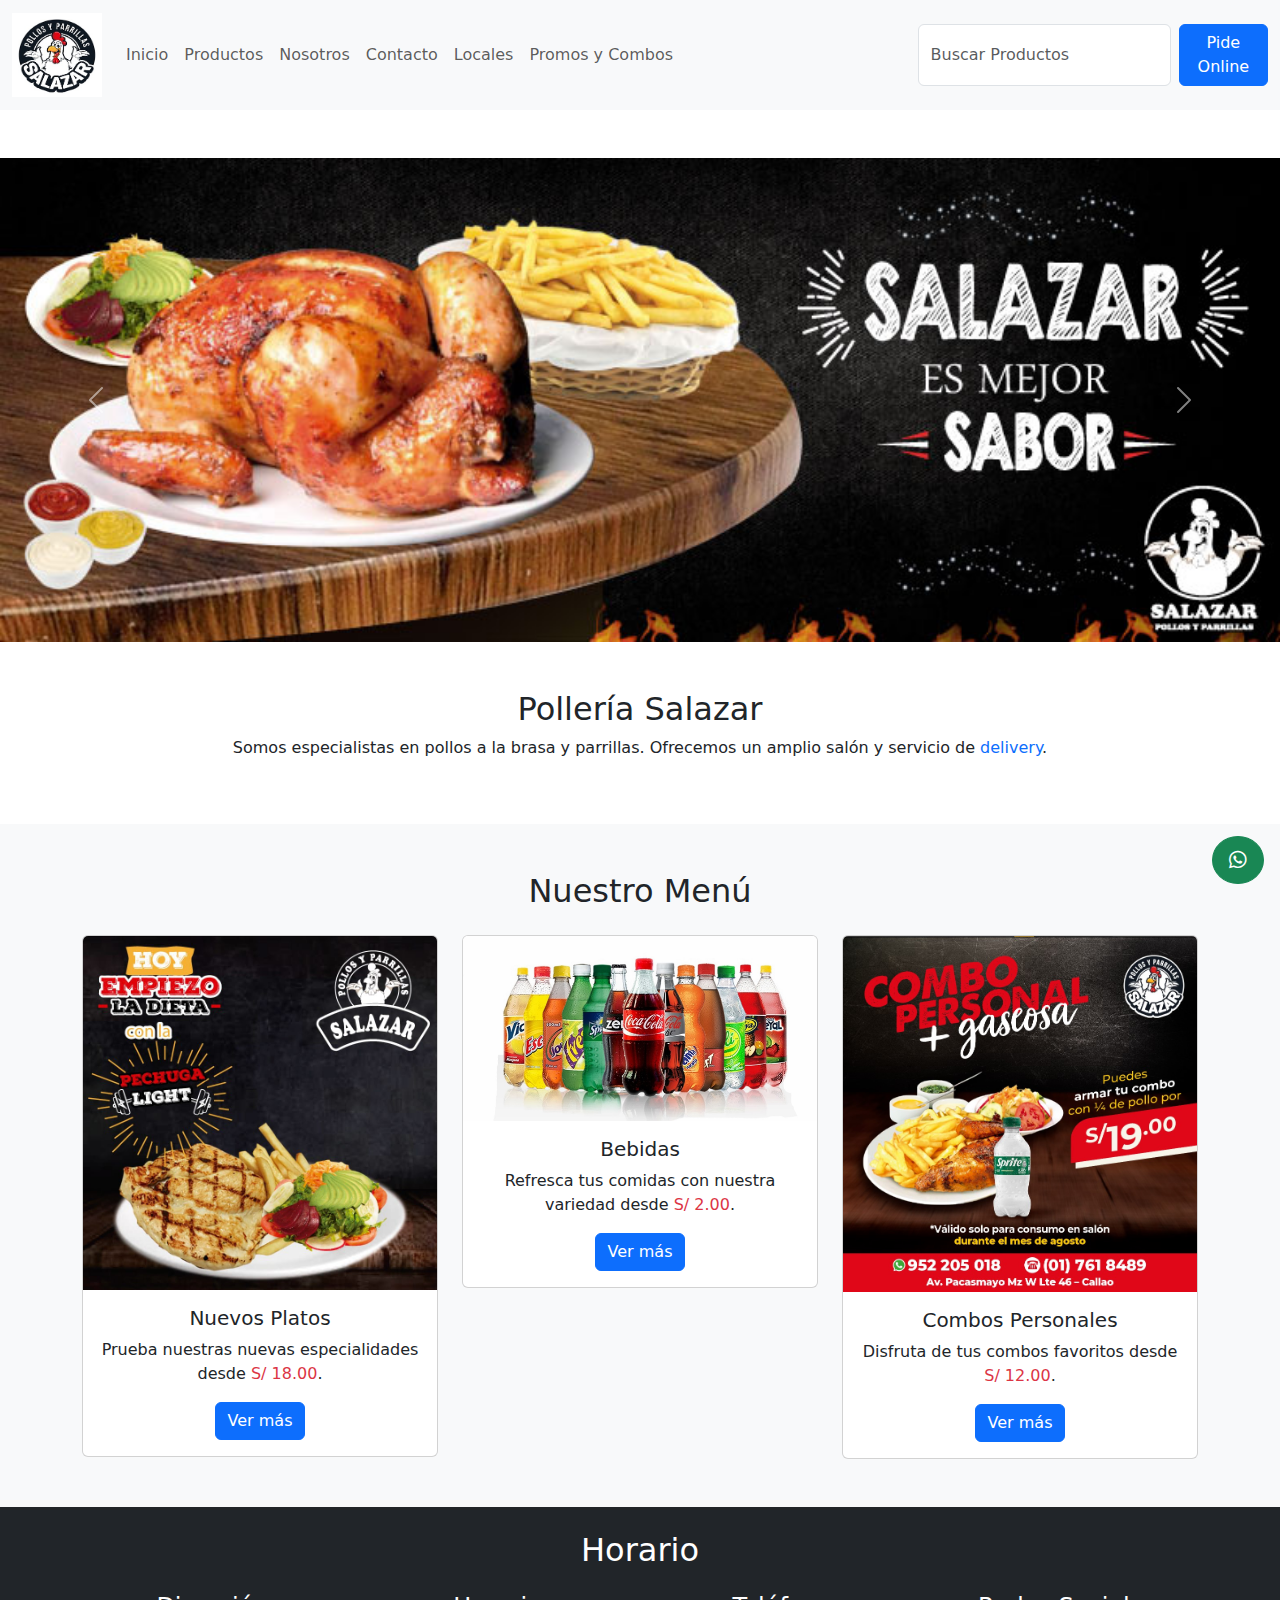
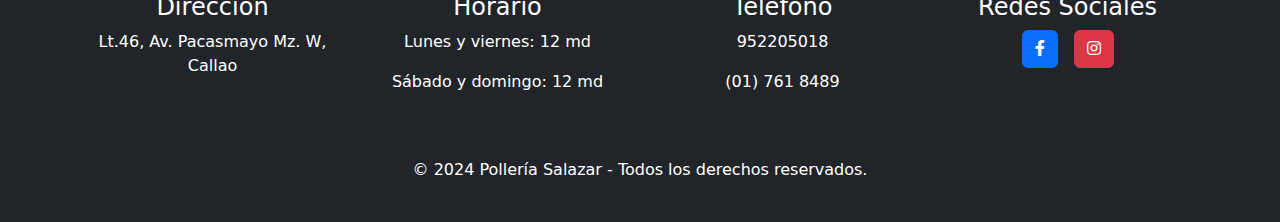
<file: index.html>
<!DOCTYPE html>
<html lang="en">

<head>
    <meta charset="UTF-8">
    <meta name="viewport" content="width=device-width, initial-scale=1.0">
    <title>Polleria Salazar</title>
    <link rel="stylesheet" href="https://cdn.jsdelivr.net/npm/bootstrap@5.2.3/dist/css/bootstrap.min.css">
    <link rel="icon" href="IMG/icon.salazar.ico">
    <link rel="stylesheet" href="CSS/style.css">
    <link rel="stylesheet" href="https://cdnjs.cloudflare.com/ajax/libs/font-awesome/5.15.4/css/all.min.css">
</head>

<body>

    <div id="whatsapp" class="position-fixed bottom-0 end-0 m-3">
        <a href="https://wa.me/952205018?text=Me%20gustaría%20saber%20el%20precio%20del%20de%20Pollo" target="_blank" class="btn btn-success btn-lg rounded-circle">
            <i class="fab fa-whatsapp"></i>
        </a>
    </div>


    <nav class="navbar navbar-expand-lg bg-light py-2">
        <div class="container-fluid">
            <a class="navbar-brand" href="#">
                <img src="IMG/logo-salazar.jpeg" alt="P.Salazar" width="90" height="84">
            </a>
            <button class="navbar-toggler" type="button" data-bs-toggle="collapse" data-bs-target="#navbarSupportedContent"
                aria-controls="navbarSupportedContent" aria-expanded="false" aria-label="Toggle navigation">
                <span class="navbar-toggler-icon"></span>
            </button>
            <div class="collapse navbar-collapse" id="navbarSupportedContent">
                <ul class="navbar-nav me-auto mb-2 mb-lg-0">
                    <li class="nav-item"><a class="nav-link" href="index.html">Inicio</a></li>
                    <li class="nav-item"><a class="nav-link" href="Nuestros Productos.html">Productos</a></li>
                    <li class="nav-item"><a class="nav-link" href="Nosotros.html">Nosotros</a></li>
                    <li class="nav-item"><a class="nav-link" href="contacto.html">Contacto</a></li>
                    <li class="nav-item"><a class="nav-link" href="Locales.html">Locales</a></li>
                    <li class="nav-item"><a class="nav-link" href="Promos y combos.html">Promos y Combos</a></li>
                </ul>
                <form class="d-flex">
                    <input class="form-control me-2" type="search" placeholder="Buscar Productos">
                    <a class="btn btn-primary" href="#">Pide Online</a>
                </form>
            </div>
        </div>
    </nav>

  
    <div id="carouselExampleControls" class="carousel slide mt-5" data-bs-ride="carousel">
        <div class="carousel-inner">
            <div class="carousel-item active">
                <img src="IMG/polleria_salazar.jpg" class="d-block w-100" alt="slide1">
            </div>
            <div class="carousel-item">
                <img src="IMG/SALAZAR.jpeg" class="d-block w-100" alt="slide2">
            </div>
            <div class="carousel-item">
                <img src="IMG/polleria_salazar.jpg" class="d-block w-100" alt="slide3">
            </div>
        </div>
        <button class="carousel-control-prev" type="button" data-bs-target="#carouselExampleControls" data-bs-slide="prev">
            <span class="carousel-control-prev-icon" aria-hidden="true"></span>
        </button>
        <button class="carousel-control-next" type="button" data-bs-target="#carouselExampleControls" data-bs-slide="next">
            <span class="carousel-control-next-icon" aria-hidden="true"></span>
        </button>
    </div>

    
    <section class="text-center py-5">
        <div class="container">
            <h1 class="fs-2">Pollería Salazar</h1>
            <p>Somos especialistas en pollos a la brasa y parrillas. Ofrecemos un amplio salón y servicio de <span class="text-primary">delivery</span>.</p>
        </div>
    </section>


    <section class="py-5 bg-light">
        <div class="container">
            <h2 class="text-center mb-4">Nuestro Menú</h2>
            <div class="row g-4">
                <div class="col-md-4">
                    <div class="card">
                        <img src="IMG/platos nuevos.jpg" class="card-img-top" alt="Platos nuevos">
                        <div class="card-body text-center">
                            <h5 class="card-title">Nuevos Platos</h5>
                            <p>Prueba nuestras nuevas especialidades desde <span class="text-danger">S/ 18.00</span>.</p>
                            <a href="#" class="btn btn-primary">Ver más</a>
                        </div>
                    </div>
                </div>
                <div class="col-md-4">
                    <div class="card">
                        <img src="IMG/bebidas-salazar.jpg" class="card-img-top" alt="Bebidas">
                        <div class="card-body text-center">
                            <h5 class="card-title">Bebidas</h5>
                            <p>Refresca tus comidas con nuestra variedad desde <span class="text-danger">S/ 2.00</span>.</p>
                            <a href="comprar.html" class="btn btn-primary">Ver más</a>
                        </div>
                    </div>
                </div>
                <div class="col-md-4">
                    <div class="card">
                        <img src="IMG/combo.personal.jpg" class="card-img-top" alt="Combos">
                        <div class="card-body text-center">
                            <h5 class="card-title">Combos Personales</h5>
                            <p>Disfruta de tus combos favoritos desde <span class="text-danger">S/ 12.00</span>.</p>
                            <a href="combopersonal.html" class="btn btn-primary">Ver más</a>
                        </div>
                    </div>
                </div>
            </div>
        </div>
    </section>

    <section class="text-center py-4 bg-dark text-white">
        <div class="container">
            <h2 class="mb-4">Horario</h2>
            <div class="row gy-4">
                <div class="col-md-3">
                    <h4>Dirección</h4>
                    <p>Lt.46, Av. Pacasmayo Mz. W, Callao</p>
                </div>
                <div class="col-md-3">
                    <h4>Horario</h4>
                    <p>Lunes y viernes: 12 md</p>
                    <p>Sábado y domingo: 12 md</p>
                </div>
                <div class="col-md-3">
                    <h4>Teléfono</h4>
                    <p>952205018</p>
                    <p>(01) 761 8489</p>
                </div>
                <div class="col-md-3">
                    <h4>Redes Sociales</h4>
                    <div class="d-flex justify-content-center">
                        <a href="https://www.facebook.com/polleriasalazaroficial/" target="_blank"
                            class="btn btn-primary mx-2" aria-label="Facebook">
                            <i class="fab fa-facebook-f"></i>
                        </a>
                        <a href="https://www.instagram.com/polleriasalazar.alamo/" target="_blank"
                            class="btn btn-danger mx-2" aria-label="Instagram">
                            <i class="fab fa-instagram"></i>
                        </a>
                    </div>
                </div>
            </div>
        </div>
    </section>
    
    <footer class="text-center py-4 bg-dark text-white">
        <p>&copy; 2024 Pollería Salazar - Todos los derechos reservados.</p>
    </footer>

    <script src="https://cdn.jsdelivr.net/npm/bootstrap@5.2.3/dist/js/bootstrap.bundle.min.js"></script>
</body>

</html>
</file>
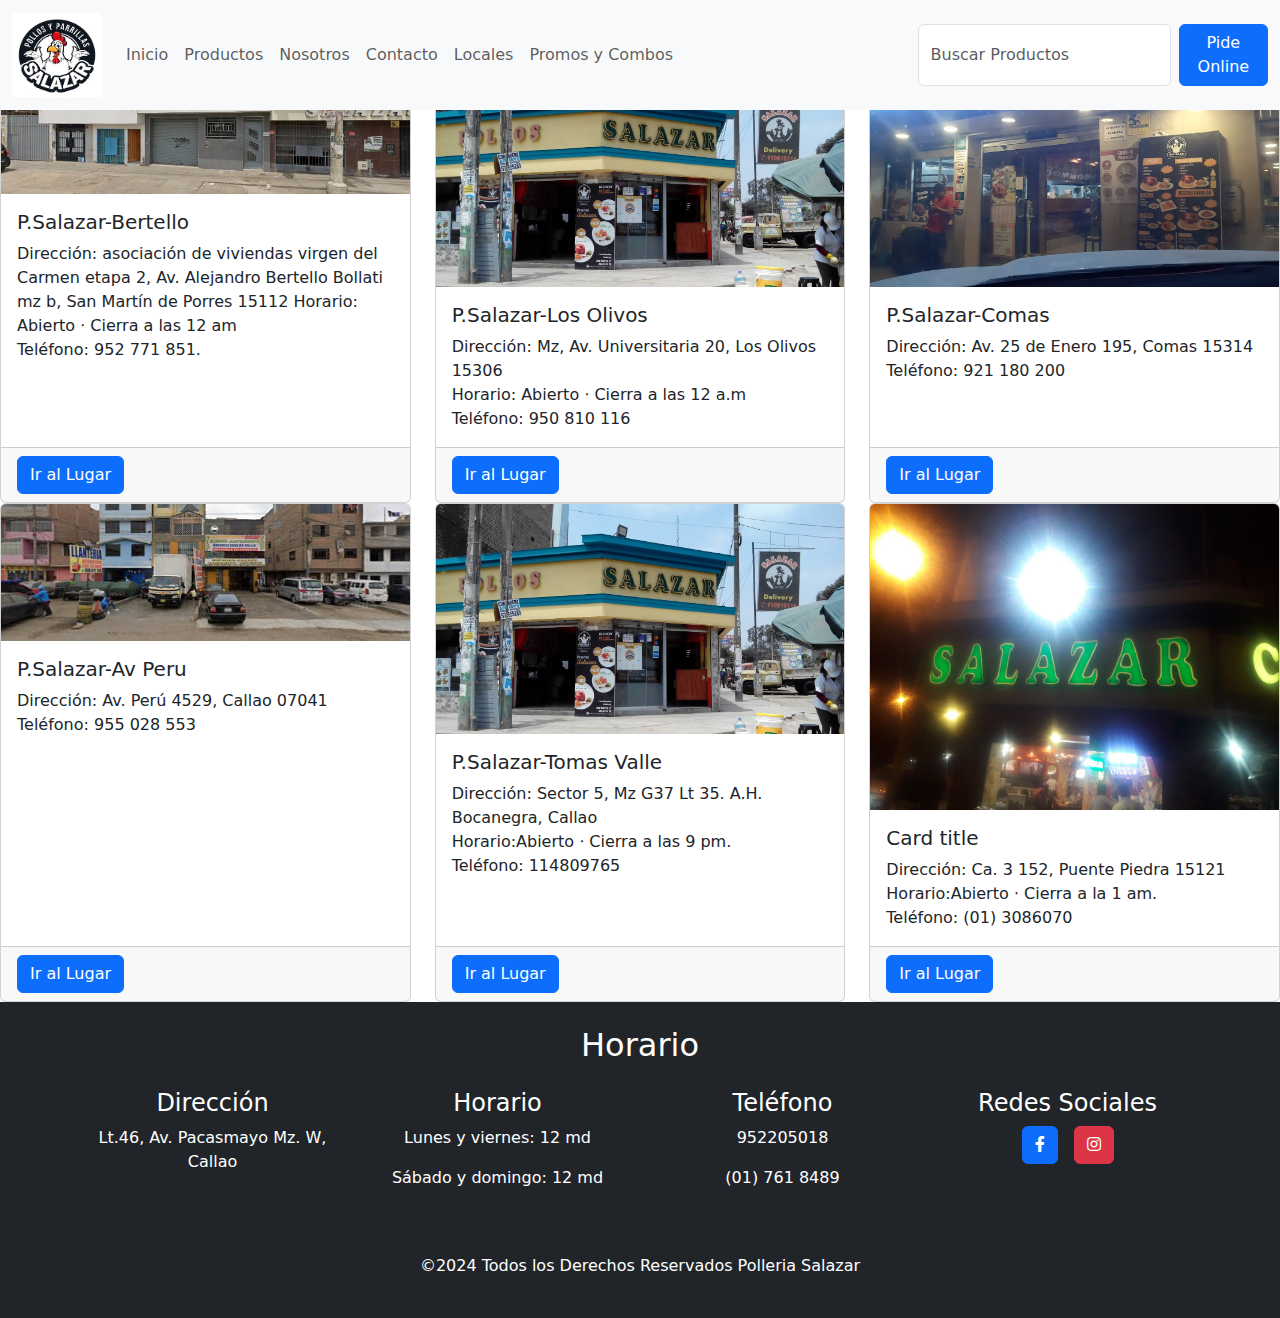
<file: Locales.html>
<!DOCTYPE html>
<html lang="en">

<head>
    <meta charset="UTF-8">
    <meta name="viewport" content="width=device-width, initial-scale=1.0">
    <title>Locales Salazar</title>
    <link rel="stylesheet" href="https://cdn.jsdelivr.net/npm/bootstrap@5.2.3/dist/css/bootstrap.min.css">
    <link rel="icon" href="IMG/icon.salazar.ico">
    <link rel="stylesheet" href="https://cdnjs.cloudflare.com/ajax/libs/font-awesome/5.15.4/css/all.min.css">
    <link rel="stylesheet" href="CSS/style3.css">
</head>

<body>
    <nav class="navbar navbar-expand-lg bg-light py-2 fixed-top">
        <div class="container-fluid">
            <a class="navbar-brand" href="index.html">
                <img src="IMG/logo-salazar.jpeg" alt="P.Salazar" width="90" height="84">
            </a>
            <button class="navbar-toggler" type="button" data-bs-toggle="collapse" data-bs-target="#navbarSupportedContent" aria-controls="navbarSupportedContent" aria-expanded="false" aria-label="Toggle navigation">
                <span class="navbar-toggler-icon"></span>
            </button>
            <div class="collapse navbar-collapse" id="navbarSupportedContent">
                <ul class="navbar-nav me-auto mb-2 mb-lg-0">
                    <li class="nav-item"><a class="nav-link" href="index.html">Inicio</a></li>
                    <li class="nav-item"><a class="nav-link" href="Nuestros Productos.html">Productos</a></li>
                    <li class="nav-item"><a class="nav-link" href="Nosotros.html">Nosotros</a></li>
                    <li class="nav-item"><a class="nav-link" href="contacto.html">Contacto</a></li>
                    <li class="nav-item"><a class="nav-link" href="Locales.html">Locales</a></li>
                    <li class="nav-item"><a class="nav-link" href="Promos y combos.html">Promos y Combos</a></li>
                </ul>
                <form class="d-flex">
                    <input class="form-control me-2" type="search" placeholder="Buscar Productos">
                    <a class="btn btn-primary" href="#">Pide Online</a>
                </form>
            </div>
        </div>
    </nav>
    
    <h1 class="local text-center">Nuestros Locales</h1>

    <div class="row row-cols-1 row-cols-md-3 g-4">
        <div class="col">
            <div class="card h-100">
                <img src="IMG/salazar-bertello.jpg" class="card-img-top" alt="...">
                <div class="card-body">
                    <h5 class="card-title">P.Salazar-Bertello</h5>
                    <p class="card-text">Dirección: asociación de viviendas virgen del Carmen etapa 2, Av. Alejandro
                        Bertello Bollati mz b, San Martín de Porres 15112
                        Horario:
                        Abierto ⋅ Cierra a las 12 am <br />
                        Teléfono: 952 771 851. <br /></p>
                </div>
                <div class="card-footer">
                    <a href="https://g.co/kgs/mRuhrGk" class="btn btn-primary">Ir al Lugar</a>
                </div>
            </div>
        </div>
        <div class="col">
            <div class="card h-100">
                <img src="IMG/salazar-los-olivos.jpg" class="card-img-top" alt="...">
                <div class="card-body">
                    <h5 class="card-title">P.Salazar-Los Olivos</h5>
                    <p class="card-text">Dirección: Mz, Av. Universitaria 20, Los Olivos 15306 <br />
                        Horario: Abierto ⋅ Cierra a las 12 a.m <br />
                        Teléfono: 950 810 116 <br />
                    </p>
                </div>
                <div class="card-footer">
                    <a href="https://g.co/kgs/BsMPyMX" class="btn btn-primary">Ir al Lugar</a>
                </div>
            </div>
        </div>
        <div class="col">
            <div class="card h-100">
                <img src="IMG/salazae comas.jpg" class="card-img-top" alt="...">
                <div class="card-body">
                    <h5 class="card-title">P.Salazar-Comas</h5>
                    <p class="card-text">Dirección: Av. 25 de Enero 195, Comas 15314 <br />
                        Teléfono: 921 180 200 <br />
                    </p>
                </div>
                <div class="card-footer">
                    <a href="https://g.co/kgs/FdGCvXn" class="btn btn-primary">Ir al Lugar</a>
                </div>
            </div>
        </div>
    </div>

    <div class="row row-cols-1 row-cols-md-3 g-4">
        <div class="col">
            <div class="card h-100">
                <img src="IMG/salzar av peru.jpg" class="card-img-top" alt="...">
                <div class="card-body">
                    <h5 class="card-title">P.Salazar-Av Peru</h5>
                    <p class="card-text">Dirección: Av. Perú 4529, Callao 07041 <br/>
                        Teléfono: 955 028 553 <br/></p>
                </div>
                <div class="card-footer">
                    <a href="https://g.co/kgs/rtnBWTg" class="btn btn-primary">Ir al Lugar</a>
                </div>
            </div>
        </div>
        <div class="col">
            <div class="card h-100">
                <img src="IMG/salazar-los-olivos.jpg" class="card-img-top" alt="...">
                <div class="card-body">
                    <h5 class="card-title">P.Salazar-Tomas Valle</h5>
                    <p class="card-text">Dirección: Sector 5, Mz G37 Lt 35. A.H. Bocanegra, Callao <br/>
                        Horario:Abierto ⋅ Cierra a las 9 pm. <br/>
                        Teléfono: 114809765 <br/>
                    </p>
                </div>
                <div class="card-footer">
                    <a href="https://g.co/kgs/mtCeFiQ" class="btn btn-primary">Ir al Lugar</a>
                </div>
            </div>
        </div>
        <div class="col">
            <div class="card h-100">
                <img src="IMG/salazar puente piedra.jpg" class="card-img-top" alt="...">
                <div class="card-body">
                    <h5 class="card-title">Card title</h5>
                    <p class="card-text">Dirección: Ca. 3 152, Puente Piedra 15121 <br/>
                        Horario:Abierto ⋅ Cierra a la 1 am. <br/>
                        Teléfono: (01) 3086070 <br />
                    </p>
                </div>
                <div class="card-footer">
                    <a href="https://g.co/kgs/47d6VLK" class="btn btn-primary">Ir al Lugar</a>
                </div>
            </div>
        </div>
    </div>
    
    <section class="text-center py-4 bg-dark text-white">
        <div class="container">
            <h2 class="mb-4">Horario</h2>
            <div class="row gy-4">
                <div class="col-md-3">
                    <h4>Dirección</h4>
                    <p>Lt.46, Av. Pacasmayo Mz. W, Callao</p>
                </div>
                <div class="col-md-3">
                    <h4>Horario</h4>
                    <p>Lunes y viernes: 12 md</p>
                    <p>Sábado y domingo: 12 md</p>
                </div>
                <div class="col-md-3">
                    <h4>Teléfono</h4>
                    <p>952205018</p>
                    <p>(01) 761 8489</p>
                </div>
                <div class="col-md-3">
                    <h4>Redes Sociales</h4>
                    <div class="d-flex justify-content-center">
                        <a href="https://www.facebook.com/polleriasalazaroficial/" target="_blank"
                            class="btn btn-primary mx-2" aria-label="Facebook">
                            <i class="fab fa-facebook-f"></i>
                        </a>
                        <a href="https://www.instagram.com/polleriasalazar.alamo/" target="_blank"
                            class="btn btn-danger mx-2" aria-label="Instagram">
                            <i class="fab fa-instagram"></i>
                        </a>
                    </div>
                </div>
            </div>
        </div>
    </section>
    
    <footer class="text-center py-4 bg-dark text-white">
        <p>&copy;2024 Todos los Derechos Reservados Polleria Salazar</p>
    </footer>
</body>

</html>
</file>
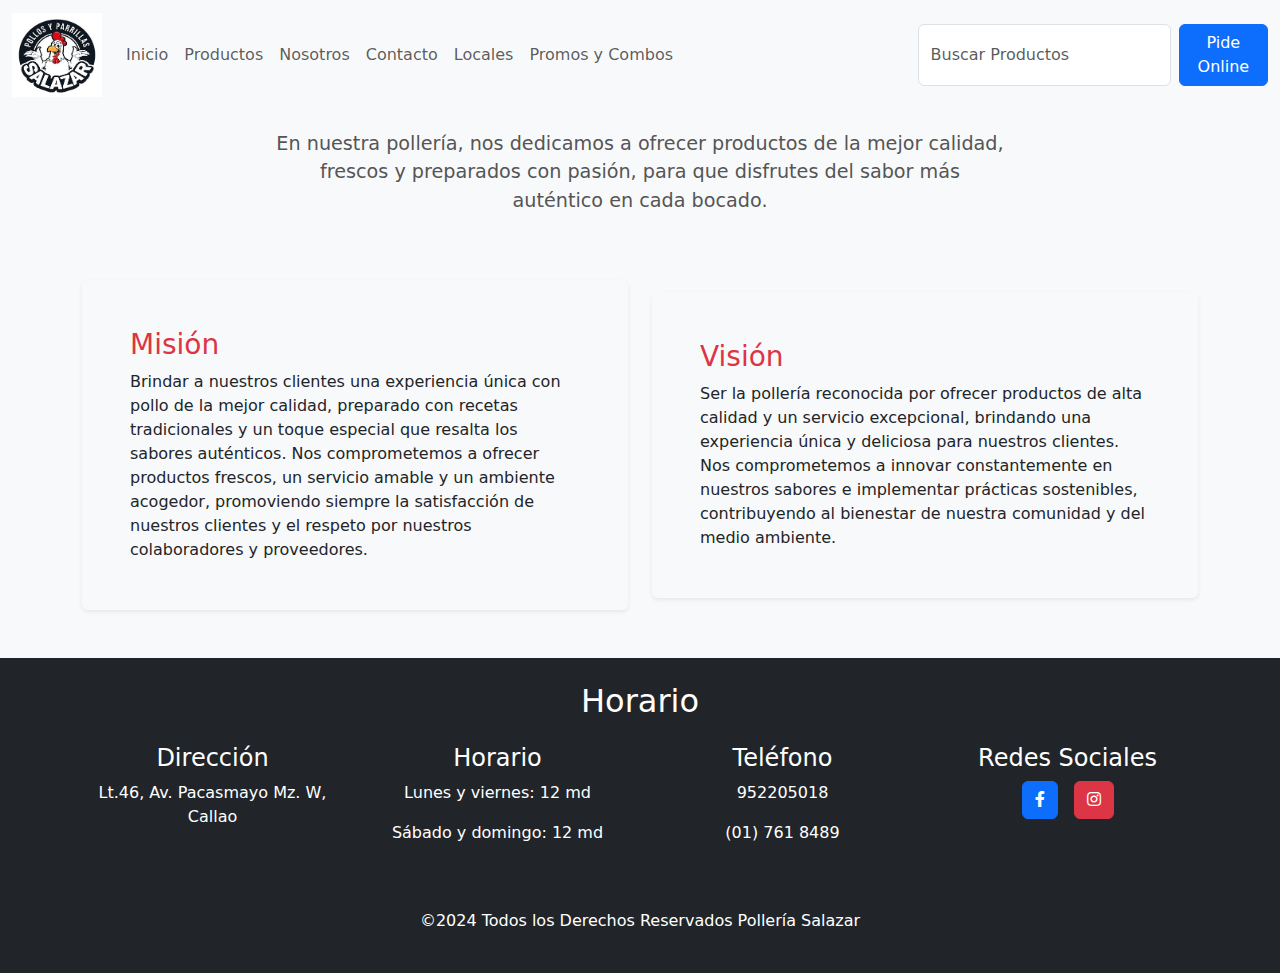
<file: Nosotros.html>
<!DOCTYPE html>
<html lang="es">

<head>
    <meta charset="UTF-8">
    <meta name="viewport" content="width=device-width, initial-scale=1.0">
    <title>Nosotros - Pollería salazar</title>
    <link rel="stylesheet" href="https://cdnjs.cloudflare.com/ajax/libs/font-awesome/5.15.4/css/all.min.css">
    <link href="https://cdn.jsdelivr.net/npm/bootstrap@5.3.2/dist/css/bootstrap.min.css" rel="stylesheet">
    <link rel="stylesheet" href="CSS/style5.css">
</head>

<body>
    
    <nav class="navbar navbar-expand-lg bg-light py-2 fixed-top">
        <div class="container-fluid">
            <a class="navbar-brand" href="#">
                <img src="IMG/logo-salazar.jpeg" alt="P.Salazar" width="90" height="84">
            </a>
            <button class="navbar-toggler" type="button" data-bs-toggle="collapse"
                data-bs-target="#navbarSupportedContent" aria-controls="navbarSupportedContent" aria-expanded="false"
                aria-label="Toggle navigation">
                <span class="navbar-toggler-icon"></span>
            </button>
            <div class="collapse navbar-collapse" id="navbarSupportedContent">
                <ul class="navbar-nav me-auto mb-2 mb-lg-0">
                    <li class="nav-item"><a class="nav-link" href="index.html">Inicio</a></li>
                    <li class="nav-item"><a class="nav-link" href="Nuestros Productos.html">Productos</a></li>
                    <li class="nav-item"><a class="nav-link" href="Nosotros.html">Nosotros</a></li>
                    <li class="nav-item"><a class="nav-link" href="contacto.html">Contacto</a></li>
                    <li class="nav-item"><a class="nav-link" href="Locales.html">Locales</a></li>
                    <li class="nav-item"><a class="nav-link" href="Promos y combos.html">Promos y Combos</a></li>
                </ul>
                <form class="d-flex">
                    <input class="form-control me-2" type="search" placeholder="Buscar Productos">
                    <a class="btn btn-primary" href="#">Pide Online</a>
                </form>
            </div>
        </div>
    </nav>


    <section id="nosotros" class="py-5 bg-light">
        <div class="container">
            <div class="row justify-content-center mb-5">
                <div class="col-md-8 text-center">
                    <h2 class="mb-4 display-5 text-primary">Nosotros</h2>
                    <p class="lead">En nuestra pollería, nos dedicamos a ofrecer productos de la mejor calidad, frescos
                        y preparados con pasión, para que disfrutes del sabor más auténtico en cada bocado.</p>
                </div>
            </div>

            <div class="row gy-4">
                <div class="col-md-6">
                    <div class="card border-0 shadow-sm h-100">
                        <div class="card-body">
                            <h3 class="card-title text-danger">Misión</h3>
                            <p class="card-text">Brindar a nuestros clientes una experiencia única con pollo de la mejor
                                calidad, preparado con recetas tradicionales y un toque especial que resalta los sabores
                                auténticos. Nos comprometemos a ofrecer productos frescos, un servicio amable y un
                                ambiente acogedor, promoviendo siempre la satisfacción de nuestros clientes y el respeto
                                por nuestros colaboradores y proveedores.</p>
                        </div>
                    </div>
                </div>

                <div class="col-md-6">
                    <div class="card border-0 shadow-sm h-100">
                        <div class="card-body">
                            <h3 class="card-title text-danger">Visión</h3>
                            <p class="card-text">Ser la pollería reconocida por ofrecer productos de alta calidad y un
                                servicio excepcional, brindando una experiencia única y deliciosa para nuestros
                                clientes. Nos comprometemos a innovar constantemente en nuestros sabores e implementar
                                prácticas sostenibles, contribuyendo al bienestar de nuestra comunidad y del medio
                                ambiente.</p>
                        </div>
                    </div>
                </div>
            </div>
        </div>
    </section>


    <section class="text-center py-4 bg-dark text-white">
        <div class="container">
            <h2 class="mb-4">Horario</h2>
            <div class="row gy-4">
                <div class="col-md-3">
                    <h4>Dirección</h4>
                    <p>Lt.46, Av. Pacasmayo Mz. W, Callao</p>
                </div>
                <div class="col-md-3">
                    <h4>Horario</h4>
                    <p>Lunes y viernes: 12 md</p>
                    <p>Sábado y domingo: 12 md</p>
                </div>
                <div class="col-md-3">
                    <h4>Teléfono</h4>
                    <p>952205018</p>
                    <p>(01) 761 8489</p>
                </div>
                <div class="col-md-3">
                    <h4>Redes Sociales</h4>
                    <div class="d-flex justify-content-center">
                        <a href="https://www.facebook.com/polleriasalazaroficial/" target="_blank"
                            class="btn btn-primary mx-2" aria-label="Facebook">
                            <i class="fab fa-facebook-f"></i>
                        </a>
                        <a href="https://www.instagram.com/polleriasalazar.alamo/" target="_blank"
                            class="btn btn-danger mx-2" aria-label="Instagram">
                            <i class="fab fa-instagram"></i>
                        </a>
                    </div>
                </div>
            </div>
        </div>
    </section>


    <footer class="text-center py-4 bg-dark text-white">
        <p>&copy;2024 Todos los Derechos Reservados Pollería Salazar</p>
    </footer>

    <script src="https://cdn.jsdelivr.net/npm/bootstrap@5.2.3/dist/js/bootstrap.bundle.min.js"></script>
</body>

</html>
</file>
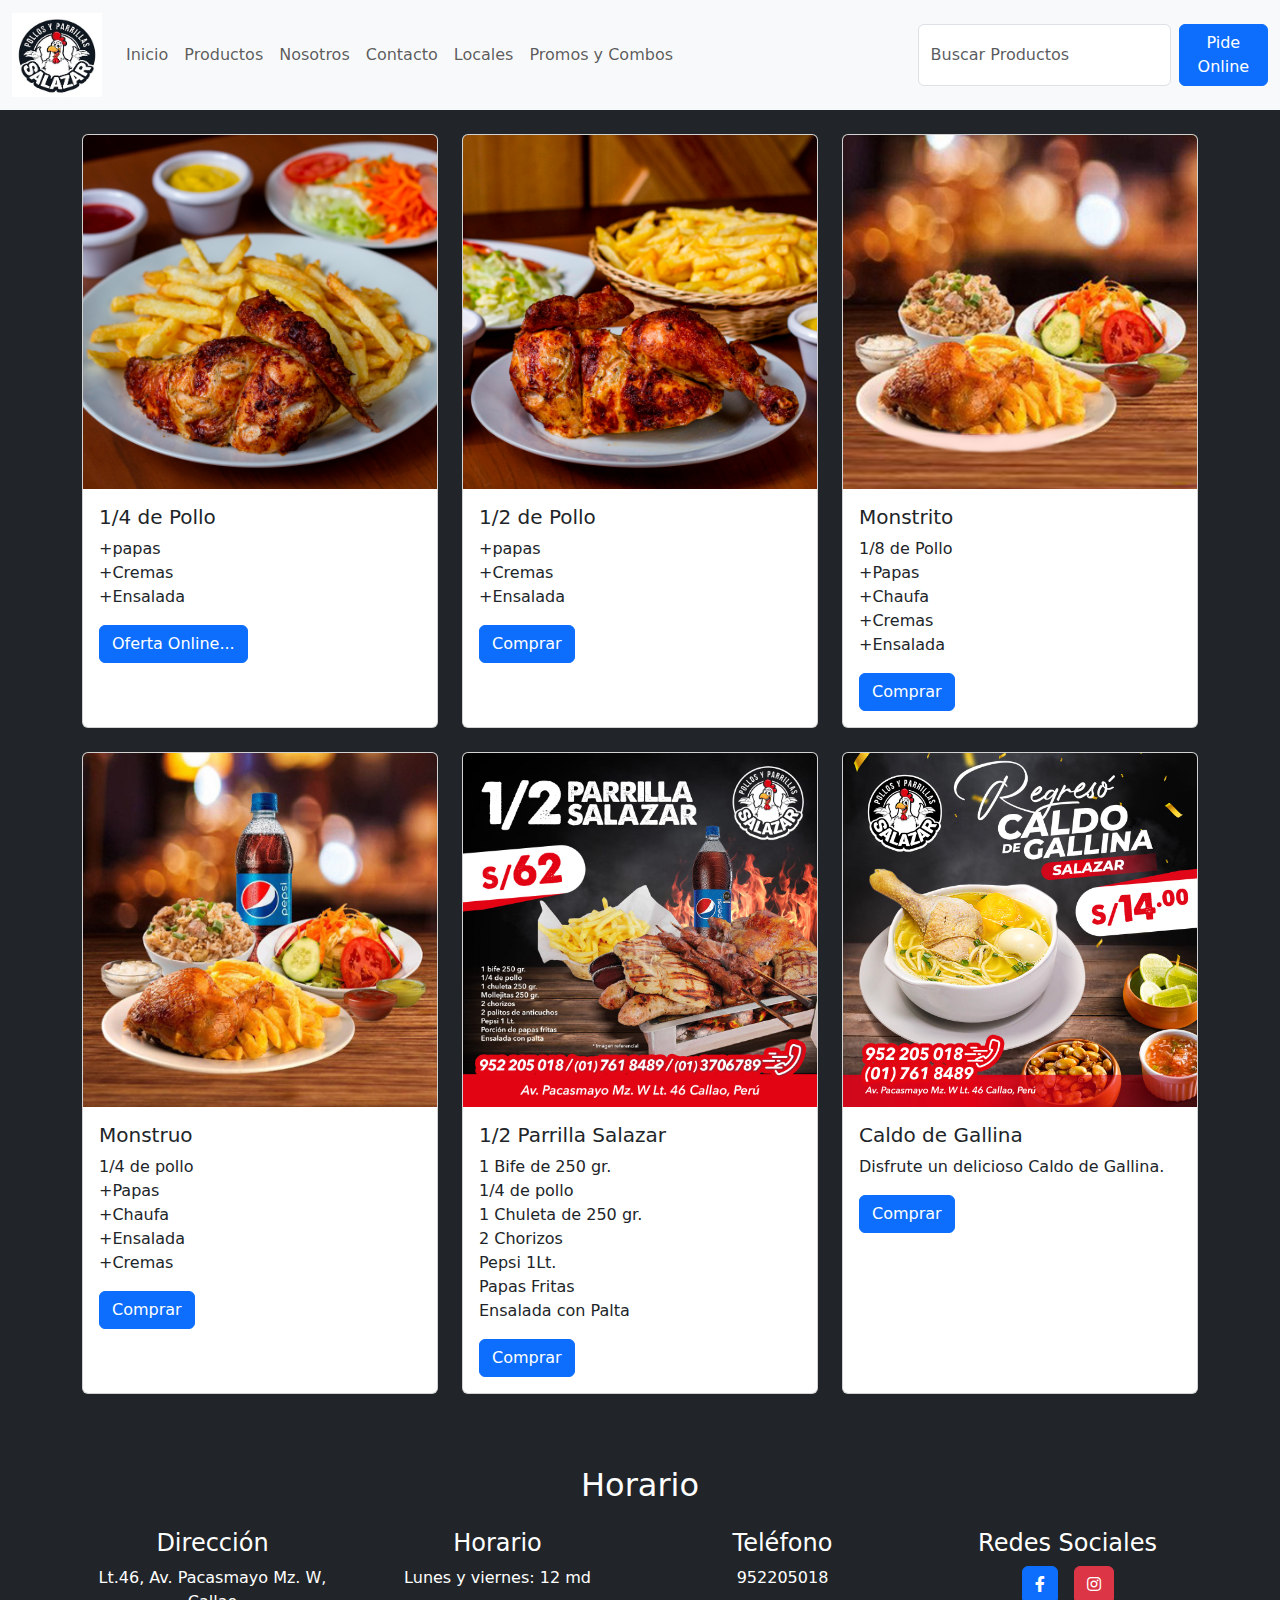
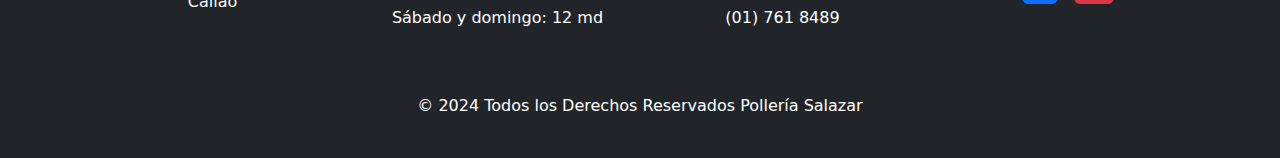
<file: Nuestros Productos.html>
<!DOCTYPE html>
<html lang="en">

<head>
    <meta charset="UTF-8">
    <meta name="viewport" content="width=device-width, initial-scale=1.0">
    <title>Productos Salazar</title>
    <link rel="stylesheet" href="https://cdn.jsdelivr.net/npm/bootstrap@5.2.3/dist/css/bootstrap.min.css">
    <link rel="icon" href="IMG/icon.salazar.ico">
    <link rel="stylesheet" href="https://cdnjs.cloudflare.com/ajax/libs/font-awesome/5.15.4/css/all.min.css">
    <link rel="stylesheet" href="CSS/style1.css">
</head>

<body>
    <nav class="navbar navbar-expand-lg bg-light py-2 fixed-top">
        <div class="container-fluid">
            <a class="navbar-brand" href="#">
                <img src="IMG/logo-salazar.jpeg" alt="P.Salazar" width="90" height="84">
            </a>
            <button class="navbar-toggler" type="button" data-bs-toggle="collapse" data-bs-target="#navbarSupportedContent" aria-controls="navbarSupportedContent" aria-expanded="false" aria-label="Toggle navigation">
                <span class="navbar-toggler-icon"></span>
            </button>
            <div class="collapse navbar-collapse" id="navbarSupportedContent">
                <ul class="navbar-nav me-auto mb-2 mb-lg-0">
                    <li class="nav-item"><a class="nav-link" href="index.html">Inicio</a></li>
                    <li class="nav-item"><a class="nav-link" href="Nuestros Productos.html">Productos</a></li>
                    <li class="nav-item"><a class="nav-link" href="Nosotros.html">Nosotros</a></li>
                    <li class="nav-item"><a class="nav-link" href="contacto.html">Contacto</a></li>
                    <li class="nav-item"><a class="nav-link" href="Locales.html">Locales</a></li>
                    <li class="nav-item"><a class="nav-link" href="Promos y combos.html">Promos y Combos</a></li>
                </ul>
                <form class="d-flex">
                    <input class="form-control me-2" type="search" placeholder="Buscar Productos">
                    <a class="btn btn-primary" href="#">Pide Online</a>
                </form>
            </div>
        </div>
    </nav>
    <section id="productos" class="py-5 bg-dark">
        <div class="container">
            <h2 class="text-center mb-5 text-white">Nuestros Productos</h2>
            <div class="row row-cols-1 row-cols-sm-2 row-cols-md-3 g-4">
              
                <div class="col">
                    <div class="card h-100">
                        <img src="IMG/1-4 de pollo salazar.png" class="card-img-top" alt="1/4 de Pollo">
                        <div class="card-body">
                            <h5 class="card-title">1/4 de Pollo</h5>
                            <p class="card-text">+papas<br>+Cremas<br>+Ensalada</p>
                            <a class="btn btn-primary" href="Promos y combos.html" role="button">Oferta Online...</a>
                        </div>
                    </div>
                </div>
          
                <div class="col">
                    <div class="card h-100">
                        <img src="IMG/medio -pollo salazar.png" class="card-img-top" alt="1/2 de Pollo">
                        <div class="card-body">
                            <h5 class="card-title">1/2 de Pollo</h5>
                            <p class="card-text">+papas<br>+Cremas<br>+Ensalada</p>
                            <a class="btn btn-primary" href="visa.html" role="button">Comprar</a>
                        </div>
                    </div>
                </div>
            
                <div class="col">
                    <div class="card h-100">
                        <img src="IMG/monstrito.jpg" class="card-img-top" alt="Monstrito">
                        <div class="card-body">
                            <h5 class="card-title">Monstrito</h5>
                            <p class="card-text">1/8 de Pollo<br>+Papas<br>+Chaufa<br>+Cremas<br>+Ensalada</p>
                            <a class="btn btn-primary" href="visa.html" role="button">Comprar</a>
                        </div>
                    </div>
                </div>
      
        
                <div class="col">
                    <div class="card h-100">
                        <img src="IMG/1-8 de pollo con chaufa.jpg" class="card-img-top" alt="Monstruo">
                        <div class="card-body">
                            <h5 class="card-title">Monstruo</h5>
                            <p class="card-text">1/4 de pollo<br>+Papas<br>+Chaufa<br>+Ensalada<br>+Cremas</p>
                            <a class="btn btn-primary" href="visa.html" role="button">Comprar</a>
                        </div>
                    </div>
                </div>
         
                <div class="col">
                    <div class="card h-100">
                        <img src="IMG/parrilla salazar.jpg" class="card-img-top" alt="Parrilla Salazar">
                        <div class="card-body">
                            <h5 class="card-title">1/2 Parrilla Salazar</h5>
                            <p class="card-text">1 Bife de 250 gr.<br>1/4 de pollo<br>1 Chuleta de 250 gr.<br>2 Chorizos<br>Pepsi 1Lt.<br>Papas Fritas<br>Ensalada con Palta</p>
                            <a class="btn btn-primary" href="visa.html" role="button">Comprar</a>
                        </div>
                    </div>
                </div>
          
                <div class="col">
                    <div class="card h-100">
                        <img src="IMG/caldo de gallina.jpg" class="card-img-top" alt="Caldo de Gallina">
                        <div class="card-body">
                            <h5 class="card-title">Caldo de Gallina</h5>
                            <p class="card-text">Disfrute un delicioso Caldo de Gallina.</p>
                            <a class="btn btn-primary" href="visa.html" role="button">Comprar</a>
                        </div>
                    </div>
                </div>
            </div>
        </div>
    </section>

    <section class="text-center py-4 bg-dark text-white">
        <div class="container">
            <h2 class="mb-4">Horario</h2>
            <div class="row gy-4">
                <div class="col-md-3">
                    <h4>Dirección</h4>
                    <p>Lt.46, Av. Pacasmayo Mz. W, Callao</p>
                </div>
                <div class="col-md-3">
                    <h4>Horario</h4>
                    <p>Lunes y viernes: 12 md</p>
                    <p>Sábado y domingo: 12 md</p>
                </div>
                <div class="col-md-3">
                    <h4>Teléfono</h4>
                    <p>952205018</p>
                    <p>(01) 761 8489</p>
                </div>
                <div class="col-md-3">
                    <h4>Redes Sociales</h4>
                    <div class="d-flex justify-content-center">
                        <a href="https://www.facebook.com/polleriasalazaroficial/" target="_blank"
                            class="btn btn-primary mx-2" aria-label="Facebook">
                            <i class="fab fa-facebook-f"></i>
                        </a>
                        <a href="https://www.instagram.com/polleriasalazar.alamo/" target="_blank"
                            class="btn btn-danger mx-2" aria-label="Instagram">
                            <i class="fab fa-instagram"></i>
                        </a>
                    </div>
                </div>
            </div>
        </div>
    </section>

    <footer class="text-center py-4 bg-dark text-white">
        <p>&copy; 2024 Todos los Derechos Reservados Pollería Salazar</p>
    </footer>

    <script src="https://cdn.jsdelivr.net/npm/bootstrap@5.2.3/dist/js/bootstrap.bundle.min.js"></script>
</body>

</html>
</file>
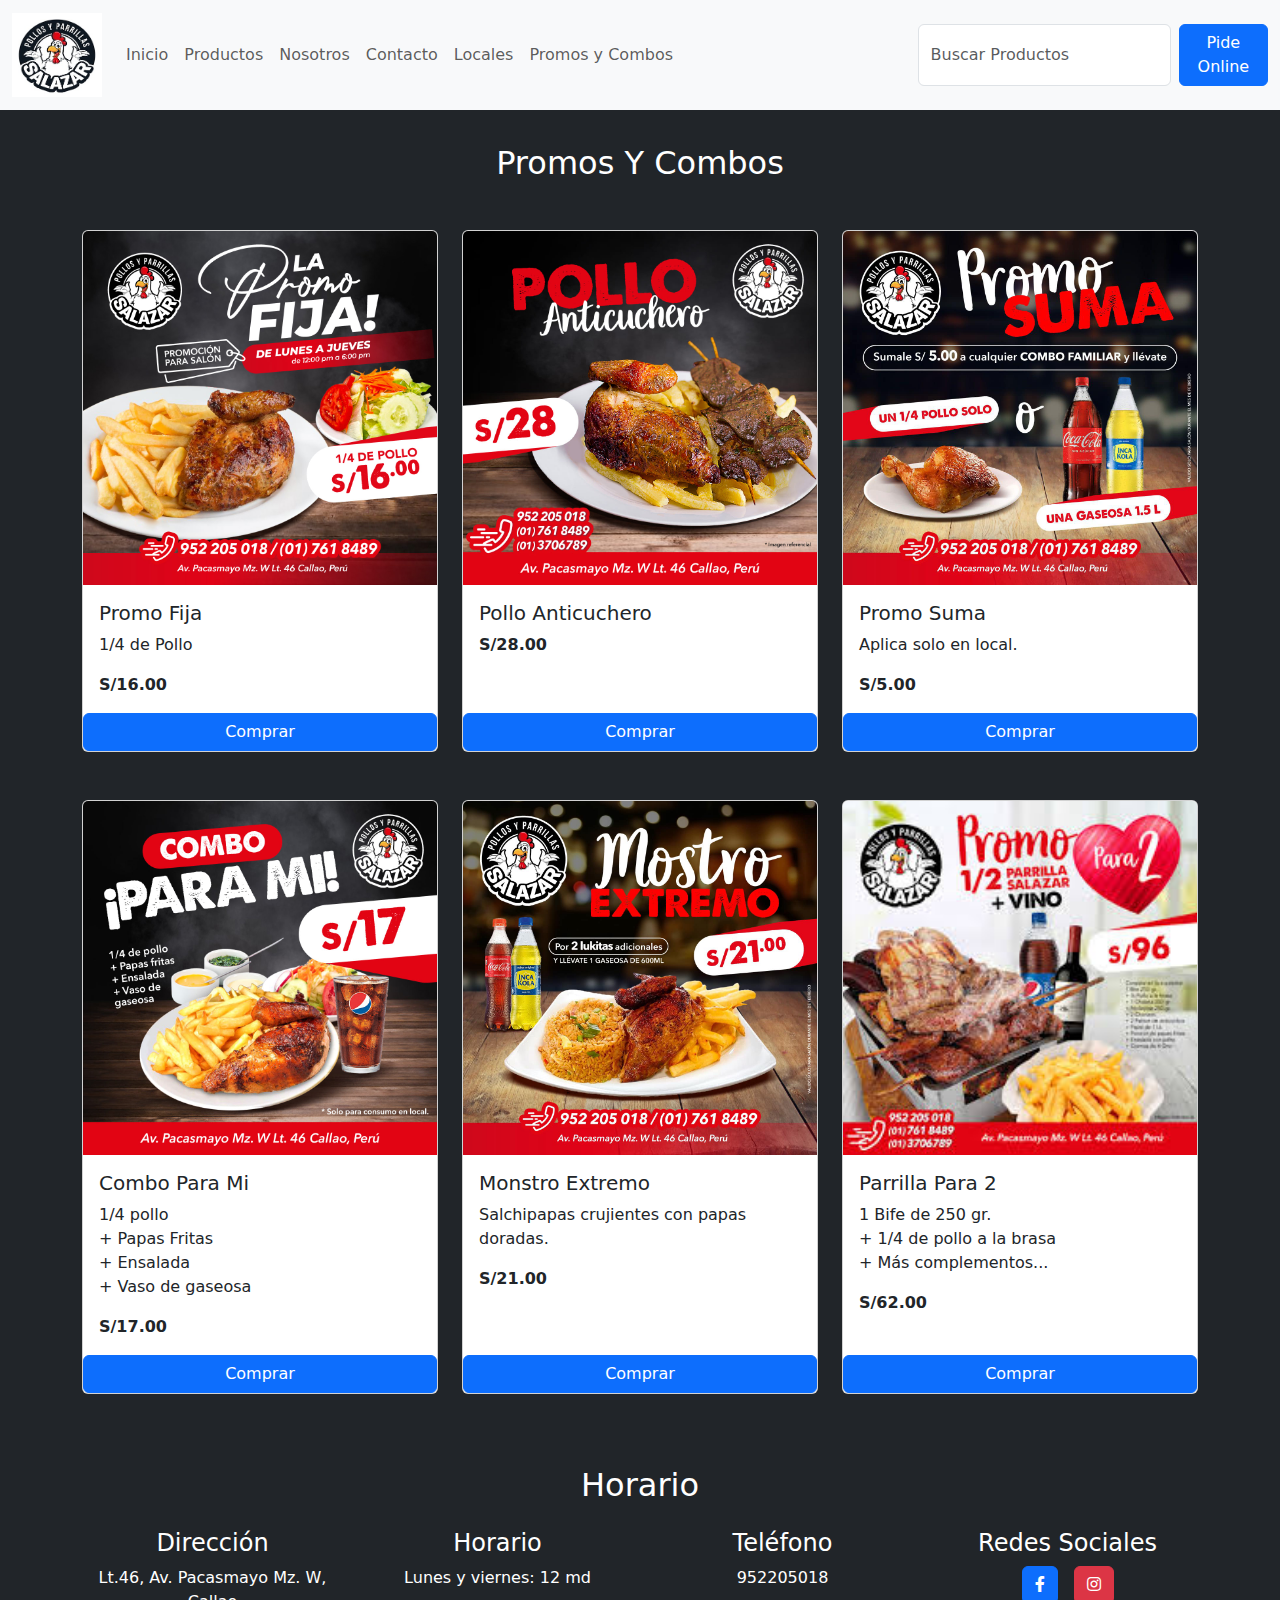
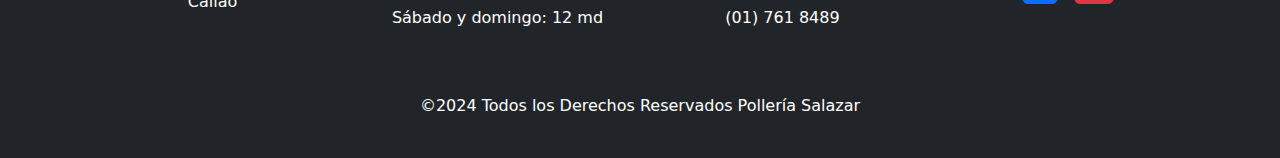
<file: Promos y combos.html>
<!DOCTYPE html>
<html lang="en">

<head>
    <meta charset="UTF-8">
    <meta name="viewport" content="width=device-width, initial-scale=1.0">
    <title>Combos Salazar</title>
    <link rel="stylesheet" href="https://cdn.jsdelivr.net/npm/bootstrap@5.2.3/dist/css/bootstrap.min.css">
    <link rel="icon" href="IMG/icon.salazar.ico">
    <link rel="stylesheet" href="https://cdnjs.cloudflare.com/ajax/libs/font-awesome/5.15.4/css/all.min.css">
    <link rel="stylesheet" href="CSS/style4.css">
</head>

<body>

    <nav class="navbar navbar-expand-lg bg-light py-2 fixed-top">
        <div class="container-fluid">
            <a class="navbar-brand" href="#">
                <img src="IMG/logo-salazar.jpeg" alt="P.Salazar" width="90" height="84">
            </a>
            <button class="navbar-toggler" type="button" data-bs-toggle="collapse" data-bs-target="#navbarSupportedContent" aria-controls="navbarSupportedContent" aria-expanded="false" aria-label="Toggle navigation">
                <span class="navbar-toggler-icon"></span>
            </button>
            <div class="collapse navbar-collapse" id="navbarSupportedContent">
                <ul class="navbar-nav me-auto mb-2 mb-lg-0">
                    <li class="nav-item"><a class="nav-link" href="index.html">Inicio</a></li>
                    <li class="nav-item"><a class="nav-link" href="Nuestros Productos.html">Productos</a></li>
                    <li class="nav-item"><a class="nav-link" href="Nosotros.html">Nosotros</a></li>
                    <li class="nav-item"><a class="nav-link" href="contacto.html">Contacto</a></li>
                    <li class="nav-item"><a class="nav-link" href="Locales.html">Locales</a></li>
                    <li class="nav-item"><a class="nav-link" href="Promos y combos.html">Promos y Combos</a></li>
                </ul>
                <form class="d-flex">
                    <input class="form-control me-2" type="search" placeholder="Buscar Productos">
                    <a class="btn btn-primary" href="#">Pide Online</a>
                </form>
            </div>
        </div>
    </nav>

   
    <div class="mt-5 pt-5"></div>

 
    <section id="Combos" class="py-5 bg-dark">
        <div class="container">
            <h2 class="text-center mb-5 text-white">Promos Y Combos</h2>
            <div class="row g-4">
              
                <div class="col-sm-6 col-lg-4">
                    <div class="card h-100">
                        <img src="IMG/la promo fija.jpg" class="card-img-top" alt="Promo Fija">
                        <div class="card-body">
                            <h5 class="card-title">Promo Fija</h5>
                            <p class="card-text">1/4 de Pollo</p>
                            <p class="card-text fw-bold">S/16.00</p>
                        </div>
                        <a class="btn btn-primary" href="visa.html" role="button">Comprar</a>
                    </div>
                </div>

               
                <div class="col-sm-6 col-lg-4">
                    <div class="card h-100">
                        <img src="IMG/pollo anticucheroi.jpg" class="card-img-top" alt="Pollo Anticuchero">
                        <div class="card-body">
                            <h5 class="card-title">Pollo Anticuchero</h5>
                            <p class="card-text fw-bold">S/28.00</p>
                        </div>
                        <a class="btn btn-primary" href="visa.html" role="button">Comprar</a>
                    </div>
                </div>

                
                <div class="col-sm-6 col-lg-4">
                    <div class="card h-100">
                        <img src="IMG/promo suma.jpg" class="card-img-top" alt="Promo Suma">
                        <div class="card-body">
                            <h5 class="card-title">Promo Suma</h5>
                            <p class="card-text">Aplica solo en local.</p>
                            <p class="card-text fw-bold">S/5.00</p>
                        </div>
                        <a class="btn btn-primary" href="visa.html" role="button">Comprar</a>
                    </div>
                </div>
            </div>

            <div class="row g-4 mt-4">
          
                <div class="col-sm-6 col-lg-4">
                    <div class="card h-100">
                        <img src="IMG/combo para mi.jpg" class="card-img-top" alt="Combo Para Mi">
                        <div class="card-body">
                            <h5 class="card-title">Combo Para Mi</h5>
                            <p class="card-text">
                                1/4 pollo <br>
                                + Papas Fritas <br>
                                + Ensalada <br>
                                + Vaso de gaseosa
                            </p>
                            <p class="card-text fw-bold">S/17.00</p>
                        </div>
                        <a class="btn btn-primary" href="visa.html" role="button">Comprar</a>
                    </div>
                </div>

       
                <div class="col-sm-6 col-lg-4 col-md-1">
                    <div class="card h-100">
                        <img src="IMG/monstro extremo.jpg" class="card-img-top" alt="Monstro Extremo">
                        <div class="card-body">
                            <h5 class="card-title">Monstro Extremo</h5>
                            <p class="card-text">Salchipapas crujientes con papas doradas.</p>
                            <p class="card-text fw-bold">S/21.00</p>
                        </div>
                        <a class="btn btn-primary" href="visa.html" role="button">Comprar</a>
                    </div>
                </div>

             
                <div class="col-sm-6 col-lg-4">
                    <div class="card h-100">
                        <img src="IMG/parrilla salar para 2.jpg" class="card-img-top" alt="Parrilla para 2">
                        <div class="card-body">
                            <h5 class="card-title">Parrilla Para 2</h5>
                            <p class="card-text">
                                1 Bife de 250 gr. <br>
                                + 1/4 de pollo a la brasa <br>
                                + Más complementos...
                            </p>
                            <p class="card-text fw-bold">S/62.00</p>
                        </div>
                        <a class="btn btn-primary" href="visa.html" role="button">Comprar</a>
                    </div>
                </div>
            </div>
        </div>
    </section>

 
    <section class="text-center py-4 bg-dark text-white">
        <div class="container">
            <h2 class="mb-4">Horario</h2>
            <div class="row gy-4">
                <div class="col-md-3">
                    <h4>Dirección</h4>
                    <p>Lt.46, Av. Pacasmayo Mz. W, Callao</p>
                </div>
                <div class="col-md-3">
                    <h4>Horario</h4>
                    <p>Lunes y viernes: 12 md</p>
                    <p>Sábado y domingo: 12 md</p>
                </div>
                <div class="col-md-3">
                    <h4>Teléfono</h4>
                    <p>952205018</p>
                    <p>(01) 761 8489</p>
                </div>
                <div class="col-md-3">
                    <h4>Redes Sociales</h4>
                    <div class="d-flex justify-content-center">
                        <a href="https://www.facebook.com/polleriasalazaroficial/" target="_blank"
                            class="btn btn-primary mx-2" aria-label="Facebook">
                            <i class="fab fa-facebook-f"></i>
                        </a>
                        <a href="https://www.instagram.com/polleriasalazar.alamo/" target="_blank"
                            class="btn btn-danger mx-2" aria-label="Instagram">
                            <i class="fab fa-instagram"></i>
                        </a>
                    </div>
                </div>
            </div>
        </div>
    </section>

  
    <footer class="text-center py-4 bg-dark text-white">
        <p>&copy;2024 Todos los Derechos Reservados Pollería Salazar</p>
    </footer>

    <script src="https://cdn.jsdelivr.net/npm/bootstrap@5.2.3/dist/js/bootstrap.bundle.min.js"></script>
</body>

</html>
</file>
<file: CSS/style.css>
@import url('https://fonts.googleapis.com/css2?family=Poppins:ital,wght@0,100;0,200;0,300;0,400;0,500;0,600;0,700;0,800;0,900;1,100;1,200;1,300;1,400;1,500;1,600;1,700;1,800;1,900&display=swap');


#whatsapp {
    position: fixed;
    bottom: 20px;
    right:20px;
    z-index: 3;
 }
 svg {
    width: 80px;
    filter: drop-shadow(0 1px 4px rgba(0,0,0,.4));
 }
.Horario{
    padding: 100px;
    background-color: #130d0a;
}
.Horario-info h2{
    font-size: 75px;
    color: #ffffff;
    font-weight: 800;
    text-transform: uppercase;
    margin-bottom: 50px;
}
circle {
    fill: #fff;
 }
 path {
  
    fill: #25d366;
 }
.Horario-txt{
    display: flex;
    justify-content: space-between;
}
.txt{
    color: #ffffff;
}
.txt h4 {
    font-size: 18px;
    color: #ffffff;
    margin-bottom: 30px;
}
.txt p{
    font-size: 18px;
    text-transform: uppercase;
    font-weight: 600;
    margin-bottom: 15px;
}
</file>
<file: CSS/style3.css>
.Horario{
    padding: 100px;
    background-color: #130d0a;
}
.Horario-info h2{
    font-size: 75px;
    color: #ffffff;
    font-weight: 800;
    text-transform: uppercase;
    margin-bottom: 50px;
}
.Horario-txt{
    display: flex;
    justify-content: space-between;
}
.txt{
    color: #ffffff;
}
.txt h4 {
    font-size: 18px;
    color: #ffffff;
    margin-bottom: 30px;
}
.txt p{
    font-size: 18px;
    text-transform: uppercase;
    font-weight: 600;
    margin-bottom: 15px;
}
</file>
<file: CSS/style5.css>
.Horario{
    padding: 1px;
    background-color: #130d0a;
}
.Horario-info h2{
    font-size: 75px;
    color: #ffffff;
    font-weight: 800;
    text-transform: uppercase;
    margin-bottom: 50px;
}
.Horario-txt{
    display: flex;
    justify-content: space-between;
}
.txt{
    color: #ffffff;
}
.txt h4 {
    font-size: 18px;
    color: #ffffff;
    margin-bottom: 30px;
}
.txt p{
    font-size: 18px;
    text-transform: uppercase;
    font-weight: 600;
    margin-bottom: 15px;
}
.nosotros {
    padding: 5rem 0;
    background-color: #f8f9fa; /* Color de fondo claro */
}

.card {
    background: none;
    border: none;
    padding: 2rem;
}

.h2 {
    font-size: 2.5rem;
    font-weight: bold;
    color: #333;
    margin-bottom: 1.5rem;
}

.lead {
    font-size: 1.2rem;
    color: #555;
}

.h3 {
    font-size: 1.75rem;
    color: #d9534f; /* Color rojo suave */
    margin-bottom: 1rem;
}

.p {
    font-size: 1rem;
    color: #666;
    line-height: 1.7;
}

@media (min-width: 768px) {
    #nosotros .row {
        display: flex;
        align-items: center;
    }
}
</file>
<file: CSS/style1.css>
.Horario{
    padding: 100px;
    background-color: #130d0a;
}
.Horario-info h2{
    font-size: 75px;
    color: #ffffff;
    font-weight: 800;
    text-transform: uppercase;
    margin-bottom: 50px;
}
.Horario-txt{
    display: flex;
    justify-content: space-between;
}
.txt{
    color: #ffffff;
}
.txt h4 {
    font-size: 18px;
    color: #ffffff;
    margin-bottom: 30px;
}
.txt p{
    font-size: 18px;
    text-transform: uppercase;
    font-weight: 600;
    margin-bottom: 15px;
}
</file>
<file: CSS/style4.css>
.Horario{
    padding: 100px;
    background-color: #130d0a;
}
.Horario-info h2{
    font-size: 75px;
    color: #ffffff;
    font-weight: 800;
    text-transform: uppercase;
    margin-bottom: 50px;
}
.Horario-txt{
    display: flex;
    justify-content: space-between;
}
.txt{
    color: #ffffff;
}
.txt h4 {
    font-size: 18px;
    color: #ffffff;
    margin-bottom: 30px;
}
.txt p{
    font-size: 18px;
    text-transform: uppercase;
    font-weight: 600;
    margin-bottom: 15px;
}
</file>
